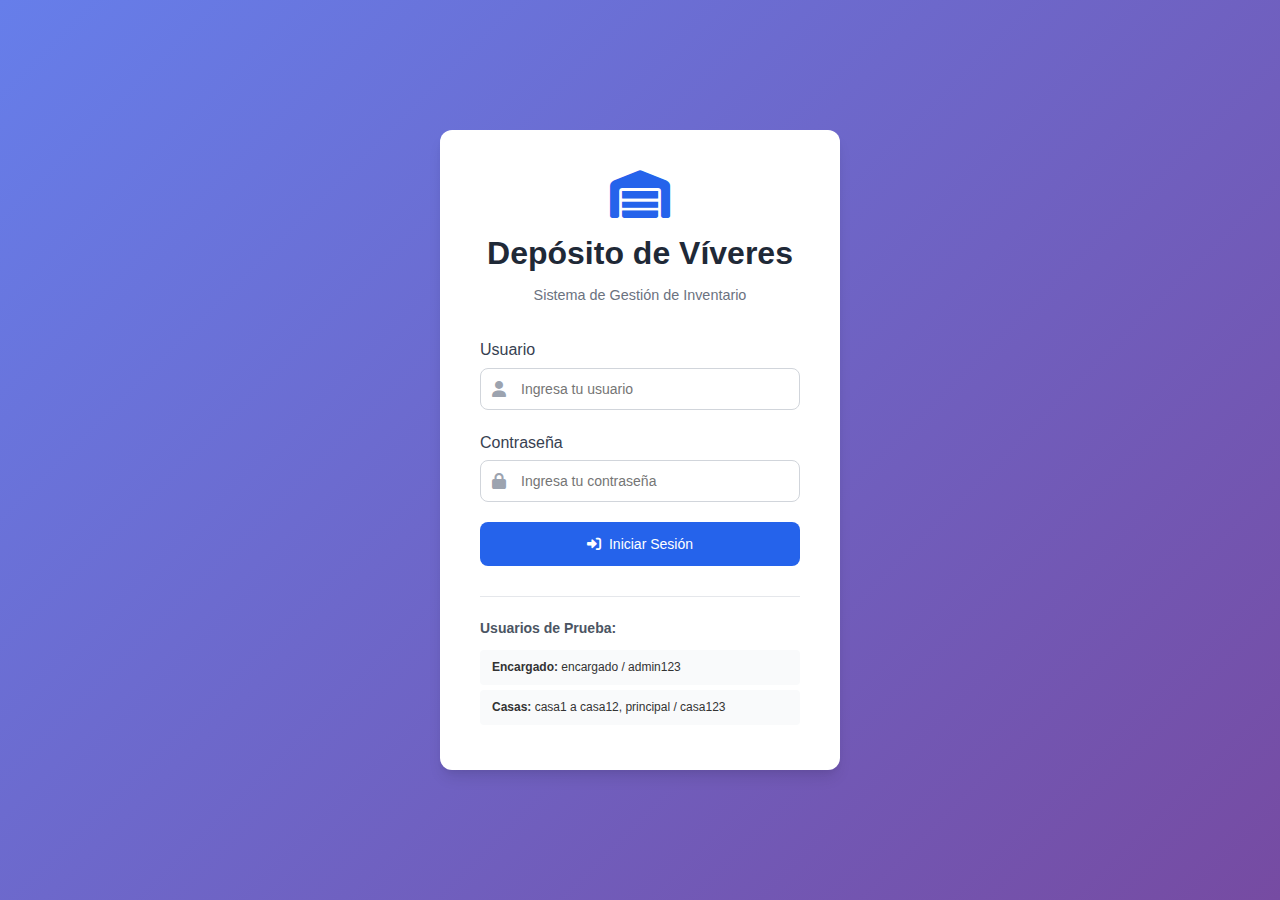
<file: deposito-viveres/index.html>
<!DOCTYPE html>
<html lang="es">
<head>
    <meta charset="UTF-8">
    <meta name="viewport" content="width=device-width, initial-scale=1.0">
    <title>Sistema Depósito de Víveres</title>
    <link href="https://cdnjs.cloudflare.com/ajax/libs/font-awesome/6.0.0/css/all.min.css" rel="stylesheet">
    <link rel="stylesheet" href="frontend/assets/css/style.css">
</head>
<body>
    <div class="container">
        <div class="login-card">
            <div class="logo">
                <i class="fas fa-warehouse"></i>
                <h1>Depósito de Víveres</h1>
                <p>Sistema de Gestión de Inventario</p>
            </div>
            
            <form id="loginForm" class="login-form">
                <div class="form-group">
                    <label for="username">Usuario</label>
                    <div class="input-group">
                        <i class="fas fa-user"></i>
                        <input type="text" id="username" name="username" required 
                               placeholder="Ingresa tu usuario" autocomplete="username">
                    </div>
                </div>
                
                <div class="form-group">
                    <label for="password">Contraseña</label>
                    <div class="input-group">
                        <i class="fas fa-lock"></i>
                        <input type="password" id="password" name="password" required 
                               placeholder="Ingresa tu contraseña" autocomplete="current-password">
                    </div>
                </div>
                
                <button type="submit" class="btn btn-primary">
                    <i class="fas fa-sign-in-alt"></i>
                    Iniciar Sesión
                </button>
            </form>
            
            <div id="error-message" class="error-message" style="display: none;"></div>
            
            <div class="users-info">
                <h3>Usuarios de Prueba:</h3>
                <div class="user-examples">
                    <div class="user-example">
                        <strong>Encargado:</strong> encargado / admin123
                    </div>
                    <div class="user-example">
                        <strong>Casas:</strong> casa1 a casa12, principal / casa123
                    </div>
                </div>
            </div>
        </div>
    </div>
    
    <script src="login-simple.js"></script>
</body>
</html>
</file>
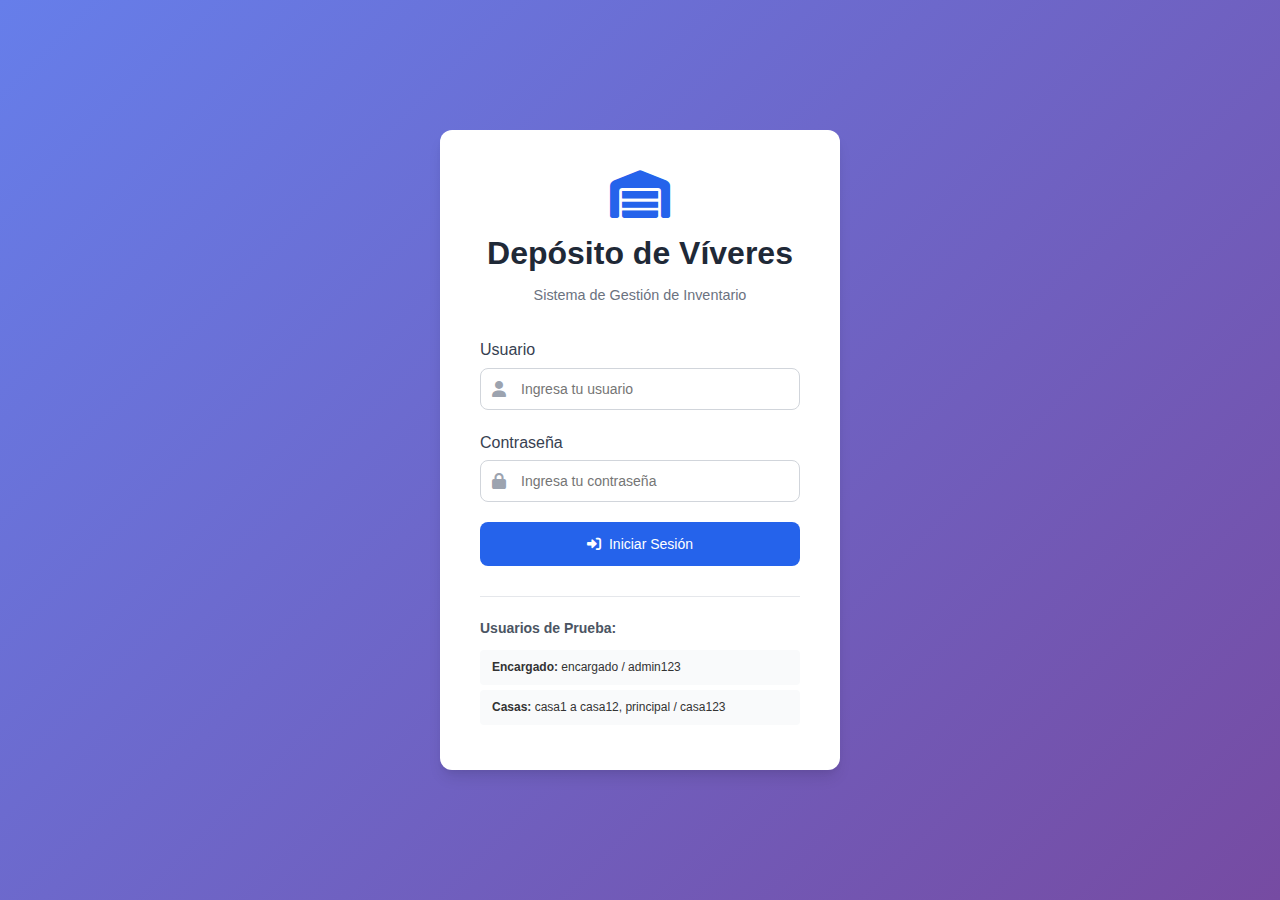
<file: deposito-viveres/frontend/pages/casa-portal.html>
<!DOCTYPE html>
<html lang="es">
<head>
    <meta charset="UTF-8">
    <meta name="viewport" content="width=device-width, initial-scale=1.0">
    <title>Portal Casa - Depósito de Víveres</title>
    <link href="https://cdnjs.cloudflare.com/ajax/libs/font-awesome/6.0.0/css/all.min.css" rel="stylesheet">
    <link rel="stylesheet" href="../assets/css/style.css">
</head>
<script>
// Variables globales necesarias
const API_BASE_URL = '/deposito-viveres/backend/api';
let currentUser = null;
let authToken = null;
let availableProducts = [];
let cart = [];
let userOrders = [];

// Función logout que falta
function logout() {
    // Limpiar datos del localStorage
    localStorage.removeItem('userData');
    localStorage.removeItem('authToken');
    // Redirigir al login
    window.location.href = '../../index.html';
}

// Función para llamadas API
async function apiCall(endpoint, method = 'GET', data = null) {
    const url = `${API_BASE_URL}/${endpoint}.php`;
    
    const options = {
        method: method,
        headers: {
            'Content-Type': 'application/json',
        }
    };
    
    if (authToken) {
        options.headers['Authorization'] = `Bearer ${authToken}`;
    }
    
    if (data && (method === 'POST' || method === 'PUT')) {
        options.body = JSON.stringify(data);
    }
    
    try {
        const response = await fetch(url, options);
        
        if (response.status === 401) {
            logout();
            return;
        }
        
        return await response.json();
    } catch (error) {
        console.error('Error en API:', error);
        return null;
    }
}

// Inicializar cuando carga la página
document.addEventListener('DOMContentLoaded', function() {
    console.log('🏠 Iniciando portal de casa');
    
    // Cargar datos del usuario
    const userData = localStorage.getItem('userData');
    const token = localStorage.getItem('authToken');
    
    if (userData && token) {
        currentUser = JSON.parse(userData);
        authToken = token;
        
        // Mostrar nombre de la casa
        const casaNameElement = document.getElementById('casa-name');
        if (casaNameElement) {
            casaNameElement.textContent = currentUser.casa_name || currentUser.username;
        }
        
        // Funciones básicas
        initCasaPortal();
    } else {
        window.location.href = '../../index.html';
    }
});

function initCasaPortal() {
    console.log('✅ Portal de casa inicializado');
    
    // Cargar productos (versión simple)
    loadCasaData();
    
    // Configurar eventos básicos
    setupCasaEvents();
}

function setupCasaEvents() {
    // Por ahora solo configurar búsqueda básica
    const searchInput = document.getElementById('product-search');
    if (searchInput) {
        searchInput.addEventListener('input', filterCasaProducts);
    }
}

async function loadCasaData() {
    try {
        const productsResponse = await apiCall('inventory/products');
        if (productsResponse && productsResponse.success) {
            availableProducts = productsResponse.data;
            renderProductsGrid();
        }
        
        loadOrderHistory();
        
    } catch (error) {
        console.error('Error cargando datos de la casa:', error);
        showNotification('Error al cargar los datos', 'error');
    }
}

function renderProductsGrid() {
    const container = document.getElementById('products-grid');
    if (!container) return;
    
    if (availableProducts.length === 0) {
        container.innerHTML = `
            <div style="grid-column: 1 / -1; text-align: center; padding: 40px;">
                <i class="fas fa-box-open" style="font-size: 3rem; color: #9ca3af; margin-bottom: 16px;"></i>
                <p style="color: #6b7280;">No hay productos disponibles para tu casa</p>
            </div>
        `;
        return;
    }
    
    container.innerHTML = availableProducts.slice(0, 10).map(product => `
        <div class="product-card">
            <div class="product-info">
                <h3>${product.name}</h3>
                <p>${product.description || ''}</p>
                <div class="product-meta">
                    <span class="product-price">$${product.unit_price}</span>
                    <span class="product-stock">Stock: ${product.current_stock} ${product.unit}</span>
                </div>
                <div class="product-actions">
                    <input type="number" value="1" min="1" max="${product.current_stock}" style="width: 60px; text-align: center;">
                    <button class="btn btn-primary" onclick="addToCart(${product.id})" ${product.current_stock <= 0 ? 'disabled' : ''}>
                        <i class="fas fa-cart-plus"></i>
                        ${product.current_stock <= 0 ? 'Sin Stock' : 'Agregar'}
                    </button>
                </div>
            </div>
        </div>
    `).join('');
}

// Funciones básicas del carrito
function addToCart(productId) {
    showNotification('Función de carrito disponible en versión completa');
}

function toggleCart() {
    const cartSidebar = document.getElementById('cart-sidebar');
    if (cartSidebar) {
        cartSidebar.classList.toggle('open');
    }
}

function clearCart() {
    cart = [];
    showNotification('Carrito limpiado');
}

function confirmOrder() {
    showNotification('Función disponible en versión completa');
}

function filterCasaProducts() {
    // Función simple de filtrado
    console.log('Filtrado de productos');
}

async function loadOrderHistory() {
    const container = document.getElementById('order-history');
    if (container) {
        container.innerHTML = '<p class="text-center">Cargando historial de pedidos...</p>';
        
        try {
            const response = await apiCall('orders/list');
            if (response && response.success && response.data.length > 0) {
                container.innerHTML = response.data.slice(0, 5).map(order => `
                    <div style="border: 1px solid #e5e7eb; border-radius: 8px; padding: 15px; margin-bottom: 15px;">
                        <div style="display: flex; justify-content: space-between; align-items: center;">
                            <span style="font-weight: 600;">#${order.order_number}</span>
                            <span style="color: #6b7280; font-size: 14px;">${new Date(order.created_at).toLocaleDateString()}</span>
                        </div>
                        <div style="margin-top: 10px;">
                            <span>${order.total_items} items - <strong>$${order.total_amount}</strong></span>
                        </div>
                    </div>
                `).join('');
            } else {
                container.innerHTML = '<p class="text-center">No tienes pedidos aún</p>';
            }
        } catch (error) {
            container.innerHTML = '<p class="text-center">Error al cargar historial</p>';
        }
    }
}

function refreshProducts() {
    loadCasaData();
    showNotification('Productos actualizados');
}

function refreshOrderHistory() {
    loadOrderHistory();
    showNotification('Historial actualizado');
}

function showNotification(message, type = 'success') {
    alert(message); // Versión simple
}

function formatCurrency(amount) {
    return new Intl.NumberFormat('es-CL', {
        style: 'currency',
        currency: 'CLP'
    }).format(amount);
}

function downloadOrderPDF() {
    showNotification('Función disponible en versión completa');
}

function closeModal() {
    const modal = document.getElementById('order-confirmation-modal');
    if (modal) {
        modal.style.display = 'none';
    }
}
</script>
</body>
</html>
<body>
    <div class="casa-app">
        <!-- Header -->
        <header class="casa-header">
            <div class="header-content">
                <div class="logo">
                    <i class="fas fa-home"></i>
                    <h1 id="casa-name">Casa</h1>
                </div>
                
                <div class="header-actions">
                    <button class="btn btn-icon" onclick="refreshProducts()">
                        <i class="fas fa-sync-alt"></i>
                    </button>
                    <button class="btn btn-cart" onclick="toggleCart()">
                        <i class="fas fa-shopping-cart"></i>
                        <span class="cart-count" id="cart-count">0</span>
                    </button>
                    <button class="btn btn-danger" onclick="logout()">
                        <i class="fas fa-sign-out-alt"></i>
                        Salir
                    </button>
                </div>
            </div>
        </header>
        
        <!-- Main Content -->
        <div class="casa-main">
            <!-- Products Section -->
            <div class="products-section">
                <div class="section-header">
                    <h2>Productos Disponibles</h2>
                    <div class="filters">
                        <input type="text" id="product-search" placeholder="Buscar productos..." 
                               onkeyup="filterCasaProducts()">
                        <select id="category-filter" onchange="filterCasaProducts()">
                            <option value="">Todas las categorías</option>
                        </select>
                    </div>
                </div>
                
                <div id="products-grid" class="products-grid">
                    <!-- Se carga dinámicamente -->
                </div>
            </div>
            
            <!-- Shopping Cart Sidebar -->
            <div id="cart-sidebar" class="cart-sidebar">
                <div class="cart-header">
                    <h3>Mi Pedido</h3>
                    <button class="btn btn-icon" onclick="toggleCart()">
                        <i class="fas fa-times"></i>
                    </button>
                </div>
                
                <div class="cart-body">
                    <div id="cart-items" class="cart-items">
                        <!-- Se llena dinámicamente -->
                    </div>
                    
                    <div class="cart-summary">
                        <div class="summary-row">
                            <span>Total Items:</span>
                            <span id="total-items">0</span>
                        </div>
                        <div class="summary-row total">
                            <span>Total:</span>
                            <span id="total-amount">$0.00</span>
                        </div>
                    </div>
                    
                    <div class="cart-notes">
                        <label for="order-notes">Notas del pedido:</label>
                        <textarea id="order-notes" placeholder="Comentarios adicionales..."></textarea>
                    </div>
                    
                    <div class="cart-actions">
                        <button class="btn btn-secondary" onclick="clearCart()">
                            <i class="fas fa-trash"></i>
                            Limpiar
                        </button>
                        <button class="btn btn-primary" onclick="confirmOrder()" id="confirm-order-btn">
                            <i class="fas fa-check"></i>
                            Confirmar Pedido
                        </button>
                    </div>
                </div>
            </div>
        </div>
        
        <!-- Order History Section -->
        <div class="order-history-section">
            <div class="section-header">
                <h2>Mis Pedidos</h2>
                <button class="btn btn-secondary" onclick="refreshOrderHistory()">
                    <i class="fas fa-refresh"></i>
                    Actualizar
                </button>
            </div>
            
            <div id="order-history" class="order-history">
                <!-- Se carga dinámicamente -->
            </div>
        </div>
    </div>
    
    <!-- Order Confirmation Modal -->
    <div id="order-confirmation-modal" class="modal">
        <div class="modal-content">
            <div class="modal-header success">
                <h3><i class="fas fa-check-circle"></i> Pedido Confirmado</h3>
            </div>
            <div class="modal-body">
                <div class="confirmation-details">
                    <p><strong>Número de Pedido:</strong> <span id="confirmed-order-number"></span></p>
                    <p><strong>Total de Items:</strong> <span id="confirmed-total-items"></span></p>
                    <p><strong>Monto Total:</strong> <span id="confirmed-total-amount"></span></p>
                </div>
                
                <div class="confirmation-actions">
                    <button class="btn btn-primary" onclick="downloadOrderPDF()">
                        <i class="fas fa-download"></i>
                        Descargar PDF
                    </button>
                    <button class="btn btn-secondary" onclick="closeModal('order-confirmation-modal')">
                        Cerrar
                    </button>
                </div>
            </div>
        </div>
    </div>
    
    <script src="../assets/js/app.js"></script>
    <script src="../assets/js/orders.js"></script>
</body>
</html>
</file>
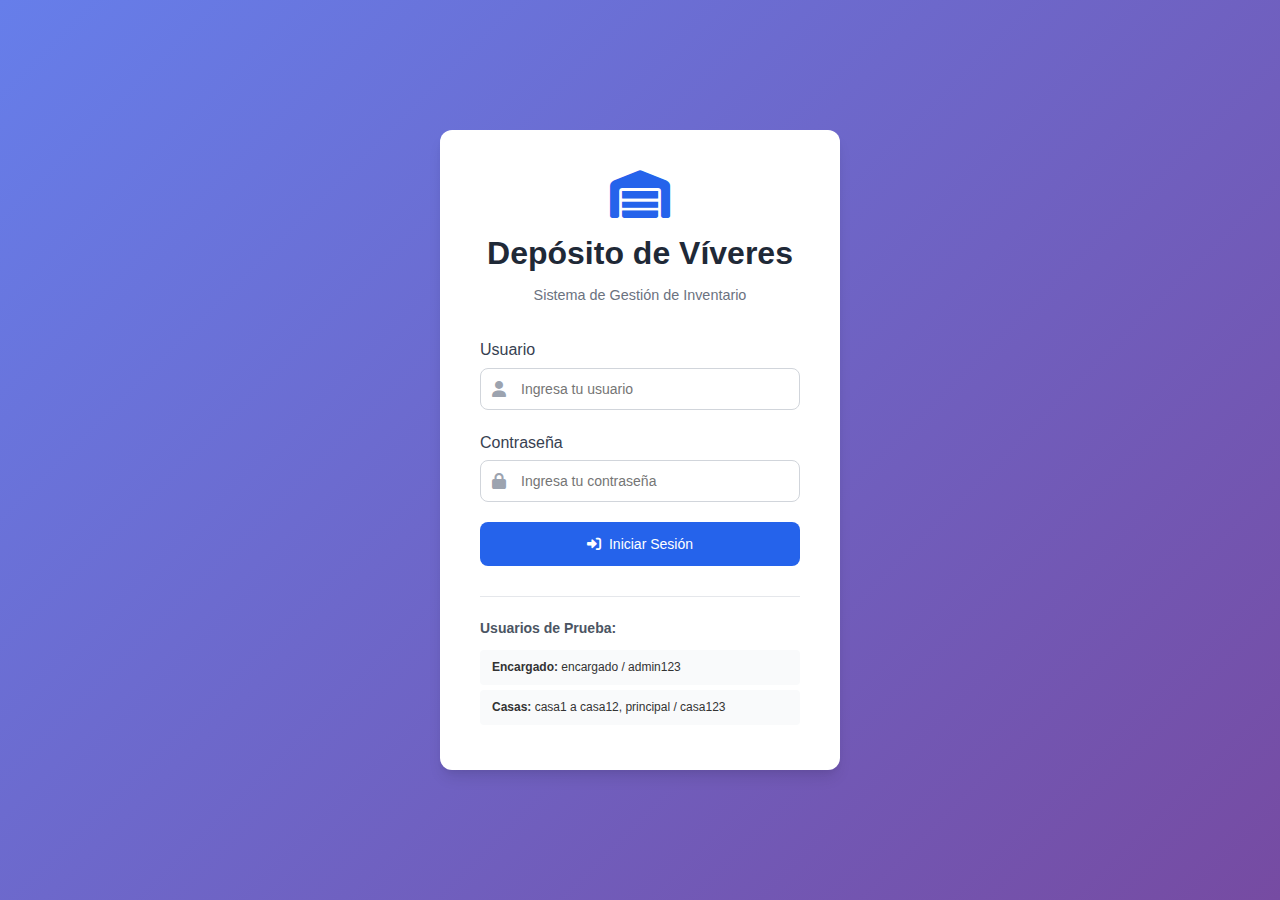
<file: deposito-viveres/frontend/pages/dashboard.html>
<!DOCTYPE html>
<html lang="es">
<head>
    <meta charset="UTF-8">
    <meta name="viewport" content="width=device-width, initial-scale=1.0">
    <title>Dashboard - Depósito de Víveres</title>
    <link href="https://cdnjs.cloudflare.com/ajax/libs/font-awesome/6.0.0/css/all.min.css" rel="stylesheet">
    <link rel="stylesheet" href="../assets/css/style.css">
</head>
<body>
    <div class="app">
        <!-- Sidebar -->
        <aside class="sidebar">
            <div class="sidebar-header">
                <i class="fas fa-warehouse"></i>
                <h2>Depósito</h2>
            </div>
            
            <nav class="sidebar-nav">
                <a href="#dashboard" class="nav-item active" data-page="dashboard">
                    <i class="fas fa-tachometer-alt"></i>
                    <span>Dashboard</span>
                </a>
                <a href="#inventory" class="nav-item" data-page="inventory">
                    <i class="fas fa-boxes"></i>
                    <span>Inventario</span>
                </a>
                <a href="#orders" class="nav-item" data-page="orders">
                    <i class="fas fa-shopping-cart"></i>
                    <span>Pedidos</span>
                </a>
            </nav>
            
            <div class="sidebar-footer">
                <div class="user-info">
                    <i class="fas fa-user-shield"></i>
                    <span id="username-display">Encargado</span>
                </div>
                <button class="btn btn-danger" onclick="logout()">
                    <i class="fas fa-sign-out-alt"></i>
                    Salir
                </button>
            </div>
        </aside>
        
        <!-- Main Content -->
        <main class="main-content">
            <!-- Header -->
            <header class="header">
                <h1 id="page-title">Dashboard</h1>
                <div class="header-actions">
                    <button class="btn btn-secondary" onclick="refreshData()">
                        <i class="fas fa-sync-alt"></i>
                        Actualizar
                    </button>
                </div>
            </header>
            
            <!-- Dashboard Content -->
            <div id="dashboard-content" class="page-content">
                <!-- Stats Cards -->
                <div class="stats-grid">
                    <div class="stat-card">
                        <div class="stat-icon">
                            <i class="fas fa-boxes"></i>
                        </div>
                        <div class="stat-info">
                            <h3 id="total-products">0</h3>
                            <p>Total Productos</p>
                        </div>
                    </div>
                    
                    <div class="stat-card">
                        <div class="stat-icon warning">
                            <i class="fas fa-exclamation-triangle"></i>
                        </div>
                        <div class="stat-info">
                            <h3 id="low-stock-count">0</h3>
                            <p>Stock Bajo</p>
                        </div>
                    </div>
                    
                    <div class="stat-card">
                        <div class="stat-icon success">
                            <i class="fas fa-shopping-cart"></i>
                        </div>
                        <div class="stat-info">
                            <h3 id="today-orders">0</h3>
                            <p>Pedidos Hoy</p>
                        </div>
                    </div>
                    
                    <div class="stat-card">
                        <div class="stat-icon info">
                            <i class="fas fa-home"></i>
                        </div>
                        <div class="stat-info">
                            <h3>13</h3>
                            <p>Casas Activas</p>
                        </div>
                    </div>
                </div>
                
                <!-- Recent Activity -->
                <div class="content-grid">
                    <div class="card">
                        <div class="card-header">
                            <h3>Productos con Stock Bajo</h3>
                        </div>
                        <div class="card-body">
                            <div id="low-stock-products" class="table-container">
                                <p class="text-center">Cargando...</p>
                            </div>
                        </div>
                    </div>
                    
                    <div class="card">
                        <div class="card-header">
                            <h3>Pedidos Recientes</h3>
                        </div>
                        <div class="card-body">
                            <div id="recent-orders" class="table-container">
                                <p class="text-center">Cargando...</p>
                            </div>
                        </div>
                    </div>
                </div>
            </div>
            
            <!-- Inventory Content -->
            <div id="inventory-content" class="page-content" style="display: none;">
                <div class="card">
                    <div class="card-header">
                        <h3>Gestión de Productos</h3>
                        <button class="btn btn-primary" onclick="showAddProductModal()">
                            <i class="fas fa-plus"></i>
                            Agregar Producto
                        </button>
                    </div>
                    <div class="card-body">
                        <div id="products-table" class="table-container">
                            <p class="text-center">Cargando productos...</p>
                        </div>
                    </div>
                </div>
            </div>
            
            <!-- Orders Content -->
            <div id="orders-content" class="page-content" style="display: none;">
                <div class="card">
                    <div class="card-header">
                        <h3>Gestión de Pedidos</h3>
                        <div>
                            <input type="date" id="orders-date" onchange="loadOrdersByDate()">
                            <button class="btn btn-success" onclick="generateConsolidatedReport()">
                                <i class="fas fa-file-pdf"></i>
                                Reporte PDF
                            </button>
                        </div>
                    </div>
                    <div class="card-body">
                        <div id="orders-table" class="table-container">
                            <p class="text-center">Cargando pedidos...</p>
                        </div>
                    </div>
                </div>
            </div>
        </main>
    </div>
    
    <script>
        // Variables globales
        const API_BASE_URL = '/deposito-viveres/backend/api';
        let currentUser = null;
        let authToken = null;
        let products = [];
        let orders = [];

        // Función logout
        function logout() {
            localStorage.removeItem('userData');
            localStorage.removeItem('authToken');
            window.location.href = '../../index.html';
        }

        // Función para llamadas API
        async function apiCall(endpoint, method = 'GET', data = null) {
            const url = `${API_BASE_URL}/${endpoint}${endpoint.includes('?') ? '' : '.php'}`;
            
            const options = {
                method: method,
                headers: {
                    'Content-Type': 'application/json',
                }
            };
            
            if (authToken) {
                options.headers['Authorization'] = `Bearer ${authToken}`;
            }
            
            if (data && (method === 'POST' || method === 'PUT')) {
                options.body = JSON.stringify(data);
            }
            
            try {
                const response = await fetch(url, options);
                
                if (response.status === 401) {
                    logout();
                    return;
                }
                
                return await response.json();
            } catch (error) {
                console.error('Error en API:', error);
                return null;
            }
        }

        // Inicializar cuando carga la página
        document.addEventListener('DOMContentLoaded', function() {
            console.log('📊 Iniciando dashboard');
            
            const userData = localStorage.getItem('userData');
            const token = localStorage.getItem('authToken');
            
            if (userData && token) {
                currentUser = JSON.parse(userData);
                authToken = token;
                
                if (currentUser.role !== 'encargado') {
                    window.location.href = '../../index.html';
                    return;
                }
                
                const usernameDisplay = document.getElementById('username-display');
                if (usernameDisplay) {
                    usernameDisplay.textContent = currentUser.username;
                }
                
                initDashboard();
            } else {
                window.location.href = '../../index.html';
            }
        });

        function initDashboard() {
            console.log('✅ Dashboard inicializado');
            setupNavigation();
            loadDashboardData();
        }

        function setupNavigation() {
            const navItems = document.querySelectorAll('.nav-item');
            navItems.forEach(item => {
                item.addEventListener('click', (e) => {
                    e.preventDefault();
                    const page = item.dataset.page;
                    showPage(page);
                    
                    navItems.forEach(nav => nav.classList.remove('active'));
                    item.classList.add('active');
                });
            });
        }

        function showPage(page) {
            const pages = document.querySelectorAll('.page-content');
            pages.forEach(p => p.style.display = 'none');
            
            const targetPage = document.getElementById(`${page}-content`);
            if (targetPage) {
                targetPage.style.display = 'block';
            }
            
            const pageTitle = document.getElementById('page-title');
            const titles = {
                'dashboard': 'Dashboard',
                'inventory': 'Gestión de Inventario',
                'orders': 'Gestión de Pedidos'
            };
            if (pageTitle) {
                pageTitle.textContent = titles[page] || 'Dashboard';
            }
            
            switch (page) {
                case 'dashboard':
                    loadDashboardData();
                    break;
                case 'inventory':
                    loadInventoryData();
                    break;
                case 'orders':
                    loadOrdersData();
                    break;
            }
        }

        async function loadDashboardData() {
            try {
                console.log('📊 Cargando datos del dashboard');
                
                const productsResponse = await apiCall('inventory/products');
                if (productsResponse && productsResponse.success) {
                    products = productsResponse.data;
                    updateDashboardStats();
                }
                
                loadLowStockProducts();
                loadRecentOrders();
                
            } catch (error) {
                console.error('Error cargando dashboard:', error);
            }
        }

        function updateDashboardStats() {
            const totalProducts = products.length;
            const lowStockProducts = products.filter(p => 
                p.stock_status === 'BAJO' || p.stock_status === 'ALERTA'
            ).length;
            
            document.getElementById('total-products').textContent = totalProducts;
            document.getElementById('low-stock-count').textContent = lowStockProducts;
            
            loadTodayOrdersCount();
        }

        async function loadTodayOrdersCount() {
            try {
                const response = await apiCall('orders/list');
                if (response && response.success) {
                    const today = new Date().toISOString().split('T')[0];
                    const todayOrders = response.data.filter(order => {
                        const orderDate = new Date(order.created_at).toISOString().split('T')[0];
                        return orderDate === today;
                    });
                    document.getElementById('today-orders').textContent = todayOrders.length;
                }
            } catch (error) {
                console.error('Error cargando pedidos de hoy:', error);
                document.getElementById('today-orders').textContent = '0';
            }
        }

        async function loadLowStockProducts() {
            try {
                const response = await apiCall('inventory/low-stock');
                if (response && response.success) {
                    const container = document.getElementById('low-stock-products');
                    if (container) {
                        container.innerHTML = renderLowStockTable(response.data);
                    }
                }
            } catch (error) {
                console.error('Error cargando productos con stock bajo:', error);
                const container = document.getElementById('low-stock-products');
                if (container) {
                    container.innerHTML = '<p class="text-center">Error al cargar productos</p>';
                }
            }
        }

        function renderLowStockTable(products) {
            if (products.length === 0) {
                return '<p class="text-center">No hay productos con stock bajo</p>';
            }
            
            return `
                <table class="table">
                    <thead>
                        <tr>
                            <th>Producto</th>
                            <th>Stock Actual</th>
                            <th>Stock Mínimo</th>
                            <th>Estado</th>
                        </tr>
                    </thead>
                    <tbody>
                        ${products.map(product => `
                            <tr>
                                <td>${product.name}</td>
                                <td>${product.current_stock} ${product.unit}</td>
                                <td>${product.min_stock} ${product.unit}</td>
                                <td>
                                    <span class="badge ${product.stock_status === 'BAJO' ? 'badge-danger' : 'badge-warning'}">
                                        ${product.stock_status}
                                    </span>
                                </td>
                            </tr>
                        `).join('')}
                    </tbody>
                </table>
            `;
        }

        async function loadRecentOrders() {
            try {
                const response = await apiCall('orders/list');
                if (response && response.success) {
                    const recentOrders = response.data.slice(0, 5);
                    const container = document.getElementById('recent-orders');
                    if (container) {
                        container.innerHTML = renderRecentOrdersTable(recentOrders);
                    }
                }
            } catch (error) {
                console.error('Error cargando pedidos recientes:', error);
                const container = document.getElementById('recent-orders');
                if (container) {
                    container.innerHTML = '<p class="text-center">Error al cargar pedidos</p>';
                }
            }
        }

        function renderRecentOrdersTable(orders) {
            if (orders.length === 0) {
                return '<p class="text-center">No hay pedidos recientes</p>';
            }
            
            return `
                <table class="table">
                    <thead>
                        <tr>
                            <th>Número</th>
                            <th>Casa</th>
                            <th>Items</th>
                            <th>Estado</th>
                        </tr>
                    </thead>
                    <tbody>
                        ${orders.map(order => `
                            <tr>
                                <td>${order.order_number}</td>
                                <td>${order.casa_name}</td>
                                <td>${order.total_items}</td>
                                <td>
                                    <span class="badge ${getStatusBadgeClass(order.status)}">
                                        ${order.status.toUpperCase()}
                                    </span>
                                </td>
                            </tr>
                        `).join('')}
                    </tbody>
                </table>
            `;
        }

        function getStatusBadgeClass(status) {
            const classes = {
                'pendiente': 'badge-warning',
                'procesando': 'badge-info', 
                'completado': 'badge-success',
                'cancelado': 'badge-danger'
            };
            return classes[status] || 'badge-info';
        }

        // FUNCIONALIDAD DE INVENTARIO
        async function loadInventoryData() {
            try {
                const response = await apiCall('inventory/products');
                if (response && response.success) {
                    products = response.data;
                    renderProductsTable();
                }
                
            } catch (error) {
                console.error('Error cargando inventario:', error);
            }
        }

        function renderProductsTable() {
            const container = document.getElementById('products-table');
            if (!container) return;
            
            container.innerHTML = `
                <table class="table">
                    <thead>
                        <tr>
                            <th>Producto</th>
                            <th>Categoría</th>
                            <th>Stock</th>
                            <th>Unidad</th>
                            <th>Precio</th>
                            <th>Estado</th>
                        </tr>
                    </thead>
                    <tbody>
                        ${products.map(product => `
                            <tr>
                                <td>
                                    <strong>${product.name}</strong>
                                    ${product.barcode ? `<br><small>Código: ${product.barcode}</small>` : ''}
                                </td>
                                <td>${product.category_name || 'Sin categoría'}</td>
                                <td>${product.current_stock}</td>
                                <td>${product.unit}</td>
                                <td>$${product.unit_price}</td>
                                <td>
                                    <span class="badge ${product.stock_status === 'BAJO' ? 'badge-danger' : product.stock_status === 'ALERTA' ? 'badge-warning' : 'badge-success'}">
                                        ${product.stock_status}
                                    </span>
                                </td>
                            </tr>
                        `).join('')}
                    </tbody>
                </table>
            `;
        }

        function showAddProductModal() {
            const modal = document.createElement('div');
            modal.id = 'add-product-modal';
            modal.style.cssText = 'position:fixed;top:0;left:0;width:100%;height:100%;background:rgba(0,0,0,0.5);display:flex;align-items:center;justify-content:center;z-index:1000;';
            
            modal.innerHTML = `
                <div style="background:white;border-radius:8px;padding:30px;max-width:500px;width:90%;max-height:90vh;overflow-y:auto;">
                    <div style="display:flex;justify-content:space-between;align-items:center;margin-bottom:20px;">
                        <h3>Agregar Producto</h3>
                        <button onclick="closeAddProductModal()" style="background:none;border:none;font-size:24px;cursor:pointer;">&times;</button>
                    </div>
                    <form id="add-product-form">
                        <div style="margin-bottom:15px;">
                            <label>Nombre del Producto *</label>
                            <input type="text" id="product-name" required style="width:100%;padding:8px;margin-top:5px;border:1px solid #ddd;border-radius:4px;">
                        </div>
                        
                        <div style="display:grid;grid-template-columns:1fr 1fr;gap:15px;margin-bottom:15px;">
                            <div>
                                <label>Categoría *</label>
                                <select id="product-category" required style="width:100%;padding:8px;margin-top:5px;border:1px solid #ddd;border-radius:4px;">
                                    <option value="">Seleccionar categoría</option>
                                    <option value="1">Cereales y Granos</option>
                                    <option value="2">Lácteos</option>
                                    <option value="3">Carnes y Proteínas</option>
                                    <option value="4">Frutas y Verduras</option>
                                    <option value="5">Enlatados</option>
                                    <option value="6">Bebidas</option>
                                    <option value="7">Condimentos</option>
                                    <option value="8">Productos de Limpieza</option>
                                    <option value="9">Productos de Higiene</option>
                                    <option value="10">Otros</option>
                                </select>
                            </div>
                            <div>
                                <label>Unidad *</label>
                                <select id="product-unit" required style="width:100%;padding:8px;margin-top:5px;border:1px solid #ddd;border-radius:4px;">
                                    <option value="unidad">Unidad</option>
                                    <option value="kg">Kilogramo</option>
                                    <option value="litro">Litro</option>
                                    <option value="paquete">Paquete</option>
                                    <option value="caja">Caja</option>
                                    <option value="lata">Lata</option>
                                </select>
                            </div>
                        </div>
                        
                        <div style="margin-bottom:15px;">
                            <label>Descripción</label>
                            <textarea id="product-description" rows="3" style="width:100%;padding:8px;margin-top:5px;border:1px solid #ddd;border-radius:4px;"></textarea>
                        </div>
                        
                        <div style="display:grid;grid-template-columns:1fr 1fr;gap:15px;margin-bottom:15px;">
                            <div>
                                <label>Código de Barras</label>
                                <input type="text" id="product-barcode" style="width:100%;padding:8px;margin-top:5px;border:1px solid #ddd;border-radius:4px;">
                            </div>
                            <div>
                                <label>Precio Unitario</label>
                                <input type="number" id="product-price" step="1" min="0" style="width:100%;padding:8px;margin-top:5px;border:1px solid #ddd;border-radius:4px;">
                            </div>
                        </div>
                        
                        <div style="display:grid;grid-template-columns:1fr 1fr;gap:15px;margin-bottom:20px;">
                            <div>
                                <label>Stock Inicial</label>
                                <input type="number" id="product-stock" min="0" value="0" style="width:100%;padding:8px;margin-top:5px;border:1px solid #ddd;border-radius:4px;">
                            </div>
                            <div>
                                <label>Stock Mínimo</label>
                                <input type="number" id="product-min-stock" min="0" value="5" style="width:100%;padding:8px;margin-top:5px;border:1px solid #ddd;border-radius:4px;">
                            </div>
                        </div>
                        
                        <div style="display:flex;gap:10px;justify-content:flex-end;">
                            <button type="button" onclick="closeAddProductModal()" style="background:#6b7280;color:white;padding:10px 20px;border:none;border-radius:4px;cursor:pointer;">
                                Cancelar
                            </button>
                            <button type="submit" style="background:#2563eb;color:white;padding:10px 20px;border:none;border-radius:4px;cursor:pointer;">
                                Guardar Producto
                            </button>
                        </div>
                    </form>
                </div>
            `;
            
            document.body.appendChild(modal);
            
            document.getElementById('add-product-form').addEventListener('submit', handleAddProduct);
        }

        function closeAddProductModal() {
            const modal = document.getElementById('add-product-modal');
            if (modal) {
                modal.remove();
            }
        }

        async function handleAddProduct(e) {
            e.preventDefault();
            
            const productData = {
                name: document.getElementById('product-name').value,
                description: document.getElementById('product-description').value,
                category_id: document.getElementById('product-category').value,
                unit: document.getElementById('product-unit').value,
                barcode: document.getElementById('product-barcode').value,
                unit_price: document.getElementById('product-price').value || 0,
                current_stock: document.getElementById('product-stock').value || 0,
                min_stock: document.getElementById('product-min-stock').value || 5
            };
            
            try {
                const response = await apiCall('inventory/products', 'POST', productData);
                if (response && response.success) {
                    alert('Producto agregado exitosamente');
                    closeAddProductModal();
                    loadInventoryData();
                } else {
                    alert('Error: ' + (response.message || 'Error al agregar producto'));
                }
            } catch (error) {
                console.error('Error agregando producto:', error);
                alert('Error al agregar producto');
            }
        }

        // Funciones básicas restantes
        async function loadOrdersData() {
            const container = document.getElementById('orders-table');
            if (container) {
                container.innerHTML = '<p class="text-center">Función disponible en versión completa</p>';
            }
        }

        function refreshData() {
            const currentPage = document.querySelector('.nav-item.active')?.dataset.page || 'dashboard';
            showPage(currentPage);
            alert('Datos actualizados');
        }

        function generateConsolidatedReport() {
            alert('Función disponible en versión completa');
        }

        function loadOrdersByDate() {
            alert('Función disponible en versión completa');
        }

        function showNotification(message, type = 'success') {
            alert(message);
        }

        function formatCurrency(amount) {
            return new Intl.NumberFormat('es-CL', {
                style: 'currency',
                currency: 'CLP'
            }).format(amount);
        }
    </script>
</body>
</html>
</file>
<file: deposito-viveres/frontend/assets/css/style.css>
/* Reset y Base */
* {
    margin: 0;
    padding: 0;
    box-sizing: border-box;
}

body {
    font-family: 'Segoe UI', Tahoma, Geneva, Verdana, sans-serif;
    line-height: 1.6;
    color: #333;
    background-color: #f5f7fa;
}

/* Variables CSS */
:root {
    --primary-color: #2563eb;
    --secondary-color: #64748b;
    --success-color: #10b981;
    --warning-color: #f59e0b;
    --danger-color: #ef4444;
    --info-color: #06b6d4;
    
    --gray-50: #f9fafb;
    --gray-100: #f3f4f6;
    --gray-200: #e5e7eb;
    --gray-300: #d1d5db;
    --gray-400: #9ca3af;
    --gray-500: #6b7280;
    --gray-600: #4b5563;
    --gray-700: #374151;
    --gray-800: #1f2937;
    --gray-900: #111827;
    
    --border-radius: 8px;
    --shadow-sm: 0 1px 2px 0 rgba(0, 0, 0, 0.05);
    --shadow: 0 1px 3px 0 rgba(0, 0, 0, 0.1), 0 1px 2px 0 rgba(0, 0, 0, 0.06);
    --shadow-lg: 0 10px 15px -3px rgba(0, 0, 0, 0.1), 0 4px 6px -2px rgba(0, 0, 0, 0.05);
}

/* Login Page */
.container {
    min-height: 100vh;
    display: flex;
    align-items: center;
    justify-content: center;
    background: linear-gradient(135deg, #667eea 0%, #764ba2 100%);
    padding: 20px;
}

.login-card {
    background: white;
    border-radius: 12px;
    padding: 40px;
    width: 100%;
    max-width: 400px;
    box-shadow: var(--shadow-lg);
}

.logo {
    text-align: center;
    margin-bottom: 30px;
}

.logo i {
    font-size: 3rem;
    color: var(--primary-color);
    margin-bottom: 10px;
}

.logo h1 {
    color: var(--gray-800);
    margin-bottom: 5px;
}

.logo p {
    color: var(--gray-500);
    font-size: 0.9rem;
}

.login-form {
    margin-bottom: 20px;
}

.form-group {
    margin-bottom: 20px;
}

.form-group label {
    display: block;
    margin-bottom: 5px;
    color: var(--gray-700);
    font-weight: 500;
}

.input-group {
    position: relative;
}

.input-group i {
    position: absolute;
    left: 12px;
    top: 50%;
    transform: translateY(-50%);
    color: var(--gray-400);
}

.input-group input {
    width: 100%;
    padding: 12px 12px 12px 40px;
    border: 1px solid var(--gray-300);
    border-radius: var(--border-radius);
    font-size: 14px;
    transition: all 0.3s ease;
}

.input-group input:focus {
    outline: none;
    border-color: var(--primary-color);
    box-shadow: 0 0 0 3px rgba(37, 99, 235, 0.1);
}

/* Buttons */
.btn {
    display: inline-flex;
    align-items: center;
    justify-content: center;
    gap: 8px;
    padding: 12px 20px;
    border: none;
    border-radius: var(--border-radius);
    font-size: 14px;
    font-weight: 500;
    text-decoration: none;
    cursor: pointer;
    transition: all 0.2s ease;
    min-height: 44px;
}

.btn-primary {
    background-color: var(--primary-color);
    color: white;
    width: 100%;
}

.btn-primary:hover {
    background-color: #1d4ed8;
    transform: translateY(-1px);
}

.btn-secondary {
    background-color: var(--gray-500);
    color: white;
}

.btn-success {
    background-color: var(--success-color);
    color: white;
}

.btn-warning {
    background-color: var(--warning-color);
    color: white;
}

.btn-danger {
    background-color: var(--danger-color);
    color: white;
}

.btn:disabled {
    opacity: 0.5;
    cursor: not-allowed;
}

/* Error Messages */
.error-message {
    background-color: #fef2f2;
    border: 1px solid #fecaca;
    color: #dc2626;
    padding: 12px;
    border-radius: var(--border-radius);
    margin-top: 10px;
}

.users-info {
    margin-top: 30px;
    padding-top: 20px;
    border-top: 1px solid var(--gray-200);
}

.users-info h3 {
    font-size: 14px;
    color: var(--gray-600);
    margin-bottom: 10px;
}

.user-example {
    background-color: var(--gray-50);
    padding: 8px 12px;
    border-radius: 4px;
    margin-bottom: 5px;
    font-size: 12px;
}

/* Dashboard Layout */
.app {
    display: flex;
    min-height: 100vh;
}

.sidebar {
    width: 260px;
    background-color: var(--gray-800);
    color: white;
    display: flex;
    flex-direction: column;
    position: fixed;
    height: 100vh;
    overflow-y: auto;
}

.sidebar-header {
    padding: 20px;
    border-bottom: 1px solid var(--gray-700);
    display: flex;
    align-items: center;
    gap: 12px;
}

.sidebar-header i {
    font-size: 1.5rem;
    color: var(--primary-color);
}

.sidebar-nav {
    flex: 1;
    padding: 20px 0;
}

.nav-item {
    display: flex;
    align-items: center;
    gap: 12px;
    padding: 12px 20px;
    color: var(--gray-300);
    text-decoration: none;
    transition: all 0.2s ease;
}

.nav-item:hover,
.nav-item.active {
    background-color: var(--gray-700);
    color: white;
}

.nav-item.active {
    border-right: 3px solid var(--primary-color);
}

.sidebar-footer {
    padding: 20px;
    border-top: 1px solid var(--gray-700);
}

.user-info {
    display: flex;
    align-items: center;
    gap: 8px;
    margin-bottom: 12px;
    color: var(--gray-300);
    font-size: 14px;
}

.main-content {
    margin-left: 260px;
    flex: 1;
    display: flex;
    flex-direction: column;
}

.header {
    background-color: white;
    padding: 20px 30px;
    border-bottom: 1px solid var(--gray-200);
    display: flex;
    justify-content: space-between;
    align-items: center;
}

.header h1 {
    color: var(--gray-800);
    font-size: 1.75rem;
}

.header-actions {
    display: flex;
    align-items: center;
    gap: 12px;
}

.timestamp {
    font-size: 12px;
    color: var(--gray-500);
}

.page-content {
    padding: 30px;
    flex: 1;
}

/* Stats Grid */
.stats-grid {
    display: grid;
    grid-template-columns: repeat(auto-fit, minmax(250px, 1fr));
    gap: 20px;
    margin-bottom: 30px;
}

.stat-card {
    background: white;
    padding: 24px;
    border-radius: var(--border-radius);
    box-shadow: var(--shadow);
    display: flex;
    align-items: center;
    gap: 16px;
}

.stat-icon {
    width: 48px;
    height: 48px;
    border-radius: 50%;
    display: flex;
    align-items: center;
    justify-content: center;
    background-color: var(--primary-color);
    color: white;
}

.stat-icon.warning {
    background-color: var(--warning-color);
}

.stat-icon.success {
    background-color: var(--success-color);
}

.stat-icon.info {
    background-color: var(--info-color);
}

.stat-info h3 {
    font-size: 2rem;
    font-weight: 700;
    color: var(--gray-800);
    margin-bottom: 4px;
}

.stat-info p {
    color: var(--gray-500);
    font-size: 14px;
}

/* Content Grid */
.content-grid {
    display: grid;
    grid-template-columns: 1fr 1fr;
    gap: 20px;
}

.card {
    background: white;
    border-radius: var(--border-radius);
    box-shadow: var(--shadow);
    overflow:hidden;
}
.card {
    background: white;
    border-radius: var(--border-radius);
    box-shadow: var(--shadow);
    overflow: hidden;
}

.card-header {
    padding: 20px;
    border-bottom: 1px solid var(--gray-200);
    display: flex;
    justify-content: space-between;
    align-items: center;
}

.card-header h3 {
    color: var(--gray-800);
    font-size: 1.125rem;
}

.card-body {
    padding: 20px;
}

/* Tables */
.table-container {
    overflow-x: auto;
}

.table {
    width: 100%;
    border-collapse: collapse;
}

.table th,
.table td {
    padding: 12px;
    text-align: left;
    border-bottom: 1px solid var(--gray-200);
}

.table th {
    background-color: var(--gray-50);
    font-weight: 600;
    color: var(--gray-700);
}

.table tbody tr:hover {
    background-color: var(--gray-50);
}

/* Status Badges */
.badge {
    display: inline-flex;
    align-items: center;
    padding: 4px 8px;
    border-radius: 12px;
    font-size: 12px;
    font-weight: 500;
}

.badge-success {
    background-color: #d1fae5;
    color: #065f46;
}

.badge-warning {
    background-color: #fef3c7;
    color: #92400e;
}

.badge-danger {
    background-color: #fee2e2;
    color: #991b1b;
}

.badge-info {
    background-color: #dbeafe;
    color: #1e40af;
}

/* Casa Portal Styles */
.casa-app {
    min-height: 100vh;
    background-color: var(--gray-50);
}

.casa-header {
    background: white;
    box-shadow: var(--shadow);
    position: sticky;
    top: 0;
    z-index: 100;
}

.header-content {
    max-width: 1200px;
    margin: 0 auto;
    padding: 0 20px;
    display: flex;
    justify-content: space-between;
    align-items: center;
    height: 70px;
}

.casa-main {
    max-width: 1200px;
    margin: 0 auto;
    padding: 20px;
}

.products-section {
    background: white;
    border-radius: var(--border-radius);
    padding: 20px;
    box-shadow: var(--shadow);
    margin-bottom: 20px;
}

.section-header {
    display: flex;
    justify-content: space-between;
    align-items: center;
    margin-bottom: 20px;
}

.filters {
    display: flex;
    gap: 12px;
}

.filters input,
.filters select {
    padding: 8px 12px;
    border: 1px solid var(--gray-300);
    border-radius: var(--border-radius);
}

.products-grid {
    display: grid;
    grid-template-columns: repeat(auto-fill, minmax(280px, 1fr));
    gap: 20px;
}

.product-card {
    border: 1px solid var(--gray-200);
    border-radius: var(--border-radius);
    padding: 16px;
    transition: all 0.2s ease;
}

.product-card:hover {
    border-color: var(--primary-color);
    box-shadow: var(--shadow);
}

.product-info h3 {
    color: var(--gray-800);
    margin-bottom: 8px;
}

.product-info p {
    color: var(--gray-600);
    font-size: 14px;
    margin-bottom: 12px;
}

.product-meta {
    display: flex;
    justify-content: space-between;
    align-items: center;
    margin-bottom: 12px;
}

.product-price {
    font-weight: 600;
    color: var(--success-color);
}

.product-stock {
    font-size: 12px;
    color: var(--gray-500);
}

.product-actions {
    display: flex;
    gap: 8px;
    align-items: center;
}

.quantity-input {
    width: 60px;
    text-align: center;
    padding: 4px;
    border: 1px solid var(--gray-300);
    border-radius: 4px;
}

/* Cart Styles */
.btn-cart {
    position: relative;
    background-color: var(--success-color);
    color: white;
}

.cart-count {
    position: absolute;
    top: -5px;
    right: -5px;
    background-color: var(--danger-color);
    color: white;
    border-radius: 50%;
    width: 20px;
    height: 20px;
    font-size: 10px;
    display: flex;
    align-items: center;
    justify-content: center;
}

.cart-sidebar {
    position: fixed;
    right: -400px;
    top: 0;
    width: 400px;
    height: 100vh;
    background: white;
    box-shadow: var(--shadow-lg);
    transition: right 0.3s ease;
    z-index: 200;
    display: flex;
    flex-direction: column;
}

.cart-sidebar.open {
    right: 0;
}

.cart-header {
    padding: 20px;
    border-bottom: 1px solid var(--gray-200);
    display: flex;
    justify-content: space-between;
    align-items: center;
}

.cart-body {
    flex: 1;
    display: flex;
    flex-direction: column;
    padding: 20px;
}

.cart-items {
    flex: 1;
    overflow-y: auto;
    margin-bottom: 20px;
}

.cart-item {
    display: flex;
    justify-content: space-between;
    align-items: center;
    padding: 12px 0;
    border-bottom: 1px solid var(--gray-200);
}

.cart-summary {
    border-top: 1px solid var(--gray-200);
    padding-top: 15px;
    margin-bottom: 20px;
}

.summary-row {
    display: flex;
    justify-content: space-between;
    margin-bottom: 8px;
}

.summary-row.total {
    font-weight: 600;
    font-size: 1.1rem;
    color: var(--gray-800);
}

.cart-actions {
    display: flex;
    gap: 12px;
}

/* Notifications */
.notification {
    position: fixed;
    top: 20px;
    right: 20px;
    padding: 15px 20px;
    border-radius: var(--border-radius);
    color: white;
    z-index: 1001;
    max-width: 400px;
    box-shadow: var(--shadow-lg);
}

.notification.success {
    background-color: var(--success-color);
}

.notification.error {
    background-color: var(--danger-color);
}

/* Responsive Design */
@media (max-width: 768px) {
    .sidebar {
        width: 100%;
        position: relative;
        height: auto;
    }
    
    .main-content {
        margin-left: 0;
    }
    
    .content-grid {
        grid-template-columns: 1fr;
    }
    
    .stats-grid {
        grid-template-columns: 1fr;
    }
    
    .casa-main {
        padding: 10px;
    }
    
    .cart-sidebar {
        width: 100%;
        right: -100%;
    }
}

/* Utilities */
.text-center { text-align: center; }
.text-right { text-align: right; }
.hidden { display: none !important; }
</file>
